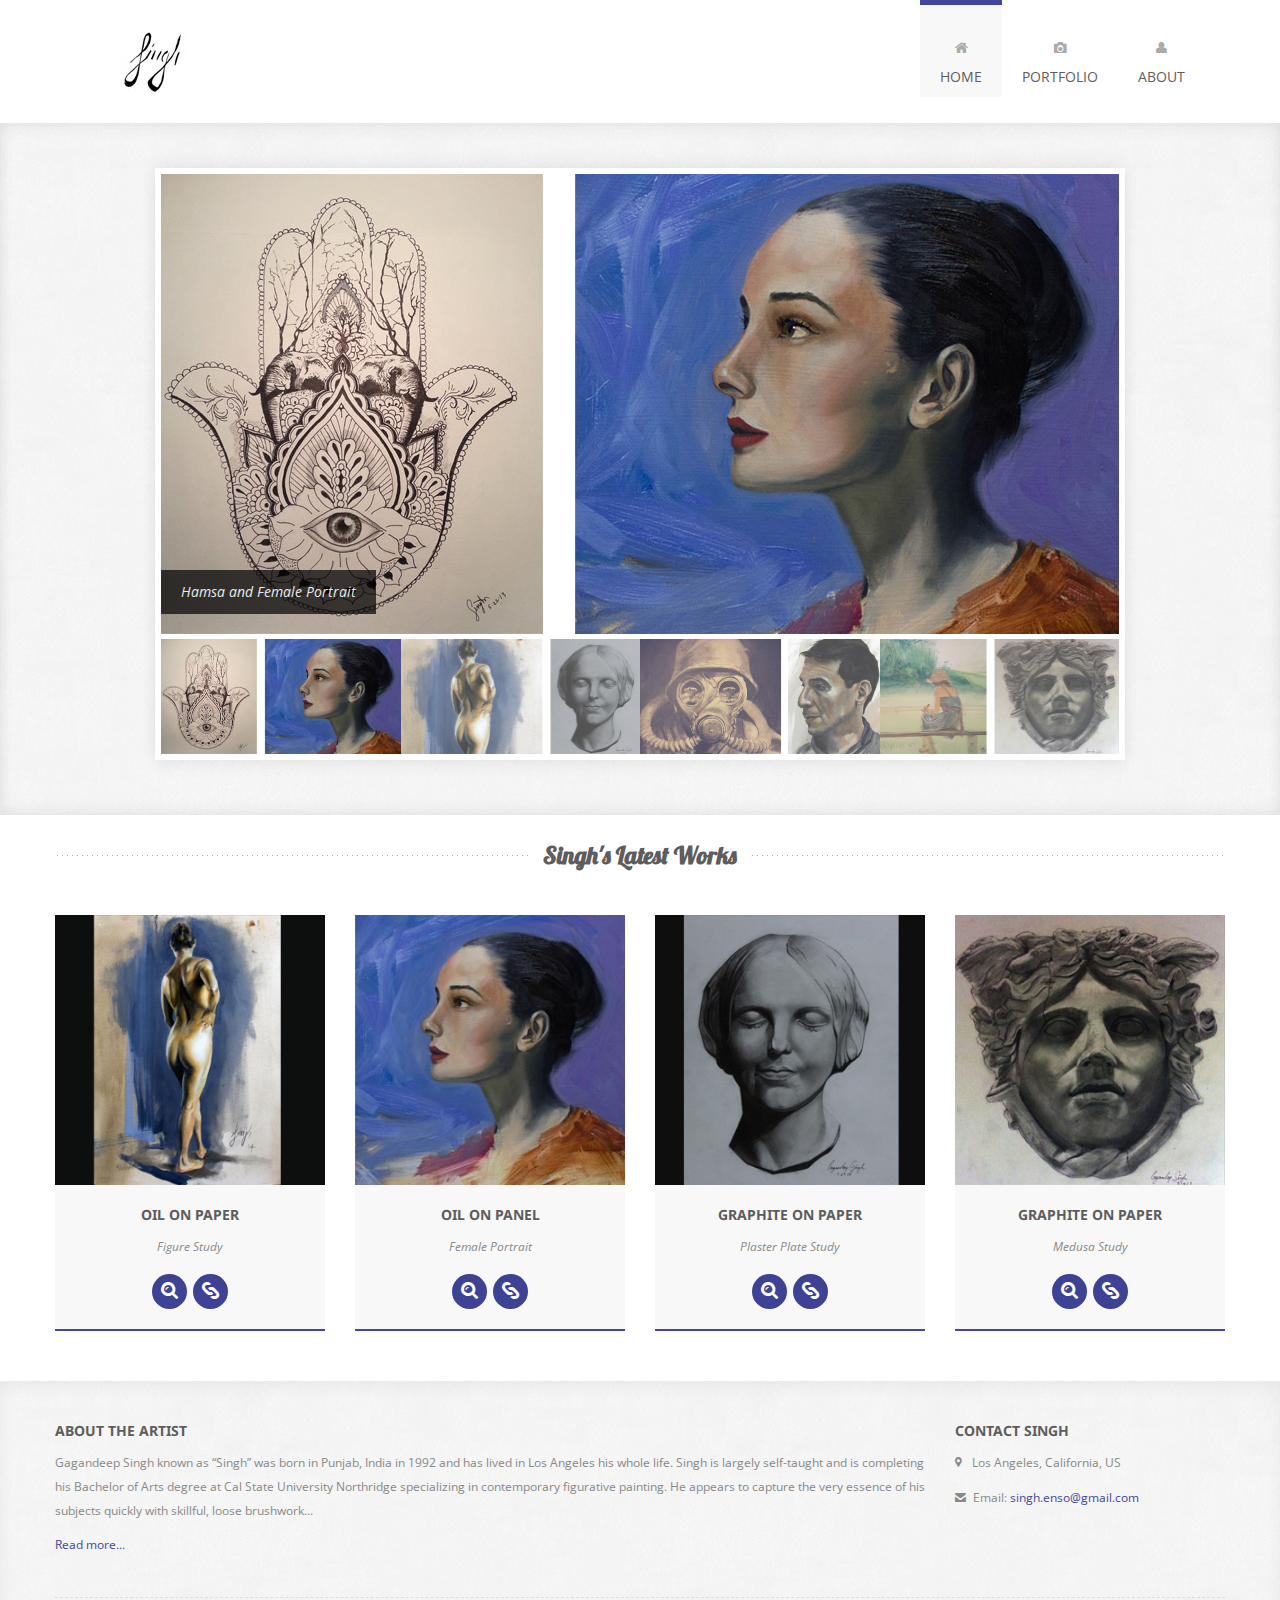
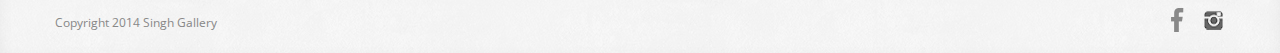
<file: index.html>
<!DOCTYPE html>
<html lang="en">

    <head>

        <meta charset="utf-8">
        <title>Singh Gallery - Gagandeep Singh</title>
        <meta name="viewport" content="width=device-width, initial-scale=1.0">
        <meta name="description" content="">
        <meta name="author" content="">

        <!-- CSS -->
        <link rel="stylesheet" href="http://fonts.googleapis.com/css?family=Open+Sans:400italic,400">
        <link rel="stylesheet" href="http://fonts.googleapis.com/css?family=Droid+Sans">
        <link rel="stylesheet" href="http://fonts.googleapis.com/css?family=Lobster">
        <link rel="stylesheet" href="assets/bootstrap/css/bootstrap.min.css">
        <link rel="stylesheet" href="assets/prettyPhoto/css/prettyPhoto.css">
        <link rel="stylesheet" href="assets/css/flexslider.css">
        <link rel="stylesheet" href="assets/css/font-awesome.css">
        <link rel="stylesheet" href="assets/css/style.css">

        <!-- HTML5 shim, for IE6-8 support of HTML5 elements -->
        <!--[if lt IE 9]>
            <script src="http://html5shim.googlecode.com/svn/trunk/html5.js"></script>
        <![endif]-->

        <!-- Favicon and touch icons -->
        <link rel="shortcut icon" href="assets/ico/favicon.ico">
        <link rel="apple-touch-icon-precomposed" sizes="144x144" href="assets/ico/apple-touch-icon-144-precomposed.png">
        <link rel="apple-touch-icon-precomposed" sizes="114x114" href="assets/ico/apple-touch-icon-114-precomposed.png">
        <link rel="apple-touch-icon-precomposed" sizes="72x72" href="assets/ico/apple-touch-icon-72-precomposed.png">
        <link rel="apple-touch-icon-precomposed" href="assets/ico/apple-touch-icon-57-precomposed.png">

    </head>

    <body>

        <!-- Header -->
        <div class="container">
            <div class="header row">
                <div class="span12">
                    <div class="navbar">
                        <div class="navbar-inner">
                            <a class="btn btn-navbar" data-toggle="collapse" data-target=".nav-collapse">
                                <span class="icon-bar"></span>
                                <span class="icon-bar"></span>
                                <span class="icon-bar"></span>
                            </a>
                            <h1>
                                <a class="brand" href="/">Singh Gallery - Gagandeep Singh</a>
                            </h1>
                            <div class="nav-collapse collapse">
                                <ul class="nav pull-right">
                                    <li class="current-page">
                                        <a href="/"><i class="icon-home"></i><br />Home</a>
                                    </li>
                                    <li>
                                        <a href="portfolio.html"><i class="icon-camera"></i><br />Portfolio</a>
                                    </li>
                                    <li>
									<a href="about.html"><i class="icon-user"></i><br />About</a>
									</li>
                                </ul>
                            </div>
                        </div>
                    </div>
                </div>
            </div>
        </div>

        <!-- Slider -->
        <div class="slider">
            <div class="container">
                <div class="row">
                    <div class="span10 offset1">
                        <div class="flexslider">
                            <ul class="slides">
                                <li data-thumb="assets/img/slider/hamsa_and_female_portrait.jpg">
                                    <img src="assets/img/slider/hamsa_and_female_portrait.jpg">
                                    <p class="flex-caption">Hamsa and Female Portrait</p>
                                </li>
                                <li data-thumb="assets/img/slider/figure_study_and_plaster_study_female_head.jpg">
                                    <img src="assets/img/slider/figure_study_and_plaster_study_female_head.jpg">
                                    <p class="flex-caption">Figure Study and Plaster Study Female Head</p>
                                </li>
                                <li data-thumb="assets/img/slider/with_a_wimper_and_clasmate_study.jpg">
                                    <img src="assets/img/slider/with_a_wimper_and_clasmate_study.jpg">
                                    <p class="flex-caption">With a Wimper and Classmate Study</p>
                                </li>
                                <li data-thumb="assets/img/slider/impressionist_women_and_medusa_study.jpg">
                                    <img src="assets/img/slider/impressionist_women_and_medusa_study.jpg">
                                    <p class="flex-caption">Impressionist Women and Medusa Study</p>
                                </li>
                            </ul>
                        </div>
                    </div>
                </div>
            </div>
        </div>

        <!-- Site Description -->
<!--         <div class="presentation container">
            <h2>Below are some of Gagan's latest works</h2>
            <p>Some of gagan's artwork</p>
        </div> -->

        <!-- Latest Work -->
        <div class="portfolio portfolio-page container">
            <div class="portfolio-title">
                <h3>Singh's Latest Works</h3>
            </div>
            <div class="row">
                <div class="work span3">
                    <img src="assets/img/portfolio/thumbs/nude_figure_study_oil_on_paper300.png" alt="Figure Study">
                    <h4>Oil on Paper</h4>
                    <p>Figure Study</p>
                    <div class="icon-awesome">
                        <a href="assets/img/portfolio/full_size/nude_figure_study_oil_on_paper.jpg" rel="prettyPhoto"><i class="icon-search"></i></a>
                        <a href="portfolio.html"><i class="icon-link"></i></a>
                    </div>
                </div>
                <div class="work span3">
                    <img src="assets/img/portfolio/thumbs/dark-hair-300.jpg" alt="Female Portrait">
                    <h4>Oil on Panel</h4>
                    <p>Female Portrait</p>
                    <div class="icon-awesome">
                        <a href="assets/img/portfolio/full_size/dark-hair-555.jpg" rel="prettyPhoto"><i class="icon-search"></i></a>
                        <a href="portfolio.html"><i class="icon-link"></i></a>
                    </div>
                </div>
                <div class="work span3">
                    <img src="assets/img/portfolio/thumbs/female_head300.jpg" alt="Plaster Plate Study">
                    <h4>Graphite on Paper</h4>
                    <p>Plaster Plate Study</p>
                    <div class="icon-awesome">
                        <a href="assets/img/portfolio/full_size/female_head500.jpg" rel="prettyPhoto"><i class="icon-search"></i></a>
                        <a href="portfolio.html"><i class="icon-link"></i></a>
                    </div>
                </div>
                <div class="work span3">
                    <img src="assets/img/portfolio/thumbs/medusa_study_300.jpg" alt="Medusa Study">
                    <h4>Graphite on Paper</h4>
                    <p>Medusa Study</p>
                    <div class="icon-awesome">
                        <a href="assets/img/portfolio/full_size/medusa_study_500.jpg" rel="prettyPhoto"><i class="icon-search"></i></a>
                        <a href="portfolio.html"><i class="icon-link"></i></a>
                    </div>
                </div>
            </div>
        </div>

        <!-- Footer -->
        <footer>
            <div class="container">
                <div class="row">
                    <div class="widget span9">
                        <h4>About the artist</h4>
                        <p>Gagandeep Singh known as “Singh” was born in Punjab, India in 1992 and has lived in Los Angeles his whole life. Singh is largely self-taught and is completing his Bachelor of Arts degree at Cal State University Northridge specializing in contemporary figurative painting. He appears to capture the very essence of his subjects quickly with skillful, loose brushwork...   </p>
                        <p><a href="/about.html">Read more...</a></p>
                    </div>
                    <div class="widget span3">
                        <h4>Contact Singh</h4>
                        <p><i class="icon-map-marker"></i> Los Angeles, California, US</p>
                        <p><i class="icon-envelope-alt"></i>Email: <a href="mailto:singh.enso@gmail.com">singh.enso@gmail.com</a></p>
                    </div>
                </div>
                <div class="footer-border"></div>
                <div class="row">
                    <div class="copyright span4">
                        <p>Copyright 2014 Singh Gallery</p>
                    </div>
                    <div class="social span8">
                        <a class="facebook" href="https://www.facebook.com/singh.enso"></a>
                        <a class="instagram" href="http://instagram.com/singh_gallery"></a>
                    </div>
                </div>
            </div>
        </footer>

        <!-- Javascript -->
        <script src="assets/js/jquery-1.8.2.min.js"></script>
        <script src="assets/bootstrap/js/bootstrap.min.js"></script>
        <script src="assets/js/jquery.flexslider.js"></script>
        <script src="assets/js/jquery.tweet.js"></script>
        <script src="assets/js/jflickrfeed.js"></script>
        <script src="http://maps.google.com/maps/api/js?sensor=true"></script>
        <script src="assets/js/jquery.ui.map.min.js"></script>
        <script src="assets/js/jquery.quicksand.js"></script>
        <script src="assets/prettyPhoto/js/jquery.prettyPhoto.js"></script>
        <script src="assets/js/scripts.js"></script>
        <script>
          (function(i,s,o,g,r,a,m){i['GoogleAnalyticsObject']=r;i[r]=i[r]||function(){
          (i[r].q=i[r].q||[]).push(arguments)},i[r].l=1*new Date();a=s.createElement(o),
          m=s.getElementsByTagName(o)[0];a.async=1;a.src=g;m.parentNode.insertBefore(a,m)
          })(window,document,'script','//www.google-analytics.com/analytics.js','ga');

          ga('create', 'UA-39750038-2', 'singhgallery.com');
          ga('send', 'pageview');

        </script>

    </body>

</html>
</file>
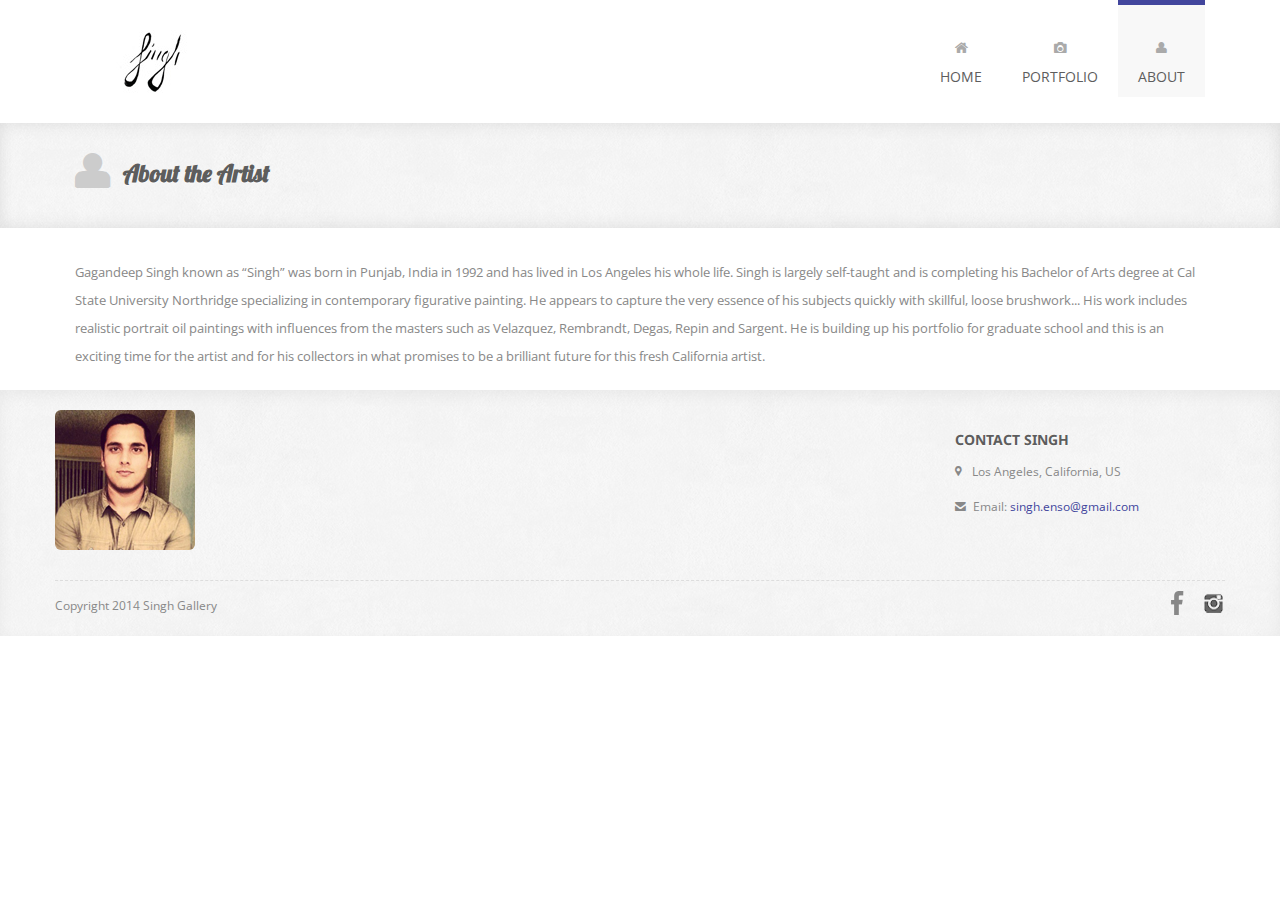
<file: about.html>
<!DOCTYPE html>
<html lang="en">

    <head>

        <meta charset="utf-8">
        <title>Singh Gallery - About</title>
        <meta name="viewport" content="width=device-width, initial-scale=1.0">
        <meta name="description" content="">
        <meta name="author" content="">

        <!-- CSS -->
        <link rel="stylesheet" href="http://fonts.googleapis.com/css?family=Open+Sans:400italic,400">
        <link rel="stylesheet" href="http://fonts.googleapis.com/css?family=Droid+Sans">
        <link rel="stylesheet" href="http://fonts.googleapis.com/css?family=Lobster">
        <link rel="stylesheet" href="assets/bootstrap/css/bootstrap.min.css">
        <link rel="stylesheet" href="assets/prettyPhoto/css/prettyPhoto.css">
        <link rel="stylesheet" href="assets/css/flexslider.css">
        <link rel="stylesheet" href="assets/css/font-awesome.css">
        <link rel="stylesheet" href="assets/css/style.css">

        <!-- HTML5 shim, for IE6-8 support of HTML5 elements -->
        <!--[if lt IE 9]>
            <script src="http://html5shim.googlecode.com/svn/trunk/html5.js"></script>
        <![endif]-->

        <!-- Favicon and touch icons -->
        <link rel="shortcut icon" href="assets/ico/favicon.ico">
        <link rel="apple-touch-icon-precomposed" sizes="144x144" href="assets/ico/apple-touch-icon-144-precomposed.png">
        <link rel="apple-touch-icon-precomposed" sizes="114x114" href="assets/ico/apple-touch-icon-114-precomposed.png">
        <link rel="apple-touch-icon-precomposed" sizes="72x72" href="assets/ico/apple-touch-icon-72-precomposed.png">
        <link rel="apple-touch-icon-precomposed" href="assets/ico/apple-touch-icon-57-precomposed.png">

    </head>

    <body>

        <!-- Header -->
        <!-- Header -->
        <div class="container">
            <div class="header row">
                <div class="span12">
                    <div class="navbar">
                        <div class="navbar-inner">
                            <a class="btn btn-navbar" data-toggle="collapse" data-target=".nav-collapse">
                                <span class="icon-bar"></span>
                                <span class="icon-bar"></span>
                                <span class="icon-bar"></span>
                            </a>
                            <h1>
                                <a class="brand" href="/">Singh Gallery - Gagandeep Singh</a>
                            </h1>
                            <div class="nav-collapse collapse">
                                <ul class="nav pull-right">
                                    <li>
                                        <a href="/"><i class="icon-home"></i><br />Home</a>
                                    </li>
                                    <li>
                                        <a href="portfolio.html"><i class="icon-camera"></i><br />Portfolio</a>
                                    </li>
                                    <li class="current-page">
                                    <a href="about.html"><i class="icon-user"></i><br />About</a>
                                    </li>
                                </ul>
                            </div>
                        </div>
                    </div>
                </div>
            </div>
        </div>

        <!-- Page Title -->
        <div class="page-title">
            <div class="container">
                <div class="row">
                    <div class="span12">
                        <i class="icon-user page-title-icon"></i>
                        <h2>About the Artist</h2>
                    </div>
                </div>
            </div>
        </div>

        <!-- About Us Text -->
        <div class="about-us container">
            <div class="row">
                <div class="about-us-text span12">
                    <p>Gagandeep Singh known as “Singh” was born in Punjab, India in 1992 and has lived in Los Angeles his whole life. Singh is largely self-taught and is completing his Bachelor of Arts degree at Cal State University Northridge specializing in contemporary figurative painting. He appears to capture the very essence of his subjects quickly with skillful, loose brushwork...  His work includes realistic portrait oil paintings with influences from the masters such as Velazquez, Rembrandt, Degas, Repin and Sargent. He is building up his portfolio for graduate school and this is an exciting time for the artist and for his collectors in what promises to be a brilliant future for this fresh California artist. </p>
                </div>
            </div>
        </div>

        <!-- Footer -->
        <footer>
            <div class="container">
                <div class="row">
                    <div class="widget span9">
                        <!-- <h4>About the artist</h4> -->
                        <img src="assets/img/singh.png" alt="singh" class="img-rounded">
                    </div>
                    <div class="widget span3">
                        <h4>Contact Singh</h4>
                        <p><i class="icon-map-marker"></i> Los Angeles, California, US</p>
                        <p><i class="icon-envelope-alt"></i>Email: <a href="mailto:singh.enso@gmail.com">singh.enso@gmail.com</a></p>
                    </div>
                </div>
                <div class="footer-border"></div>
                <div class="row">
                    <div class="copyright span4">
                        <p>Copyright 2014 Singh Gallery</p>
                    </div>
                    <div class="social span8">
                        <a class="facebook" href="https://www.facebook.com/singh.enso"></a>
                        <a class="instagram" href="http://instagram.com/singh_gallery"></a>
                    </div>
                </div>
            </div>
        </footer>

        <!-- Javascript -->
        <script src="assets/js/jquery-1.8.2.min.js"></script>
        <script src="assets/bootstrap/js/bootstrap.min.js"></script>
        <script src="assets/js/jquery.flexslider.js"></script>
        <script src="assets/js/jquery.ui.map.min.js"></script>
        <script src="assets/js/jquery.quicksand.js"></script>
        <script src="assets/prettyPhoto/js/jquery.prettyPhoto.js"></script>
        <script src="assets/js/scripts.js"></script>
        <script>
          (function(i,s,o,g,r,a,m){i['GoogleAnalyticsObject']=r;i[r]=i[r]||function(){
          (i[r].q=i[r].q||[]).push(arguments)},i[r].l=1*new Date();a=s.createElement(o),
          m=s.getElementsByTagName(o)[0];a.async=1;a.src=g;m.parentNode.insertBefore(a,m)
          })(window,document,'script','//www.google-analytics.com/analytics.js','ga');

          ga('create', 'UA-39750038-2', 'singhgallery.com');
          ga('send', 'pageview');

        </script>

    </body>

</html>
</file>
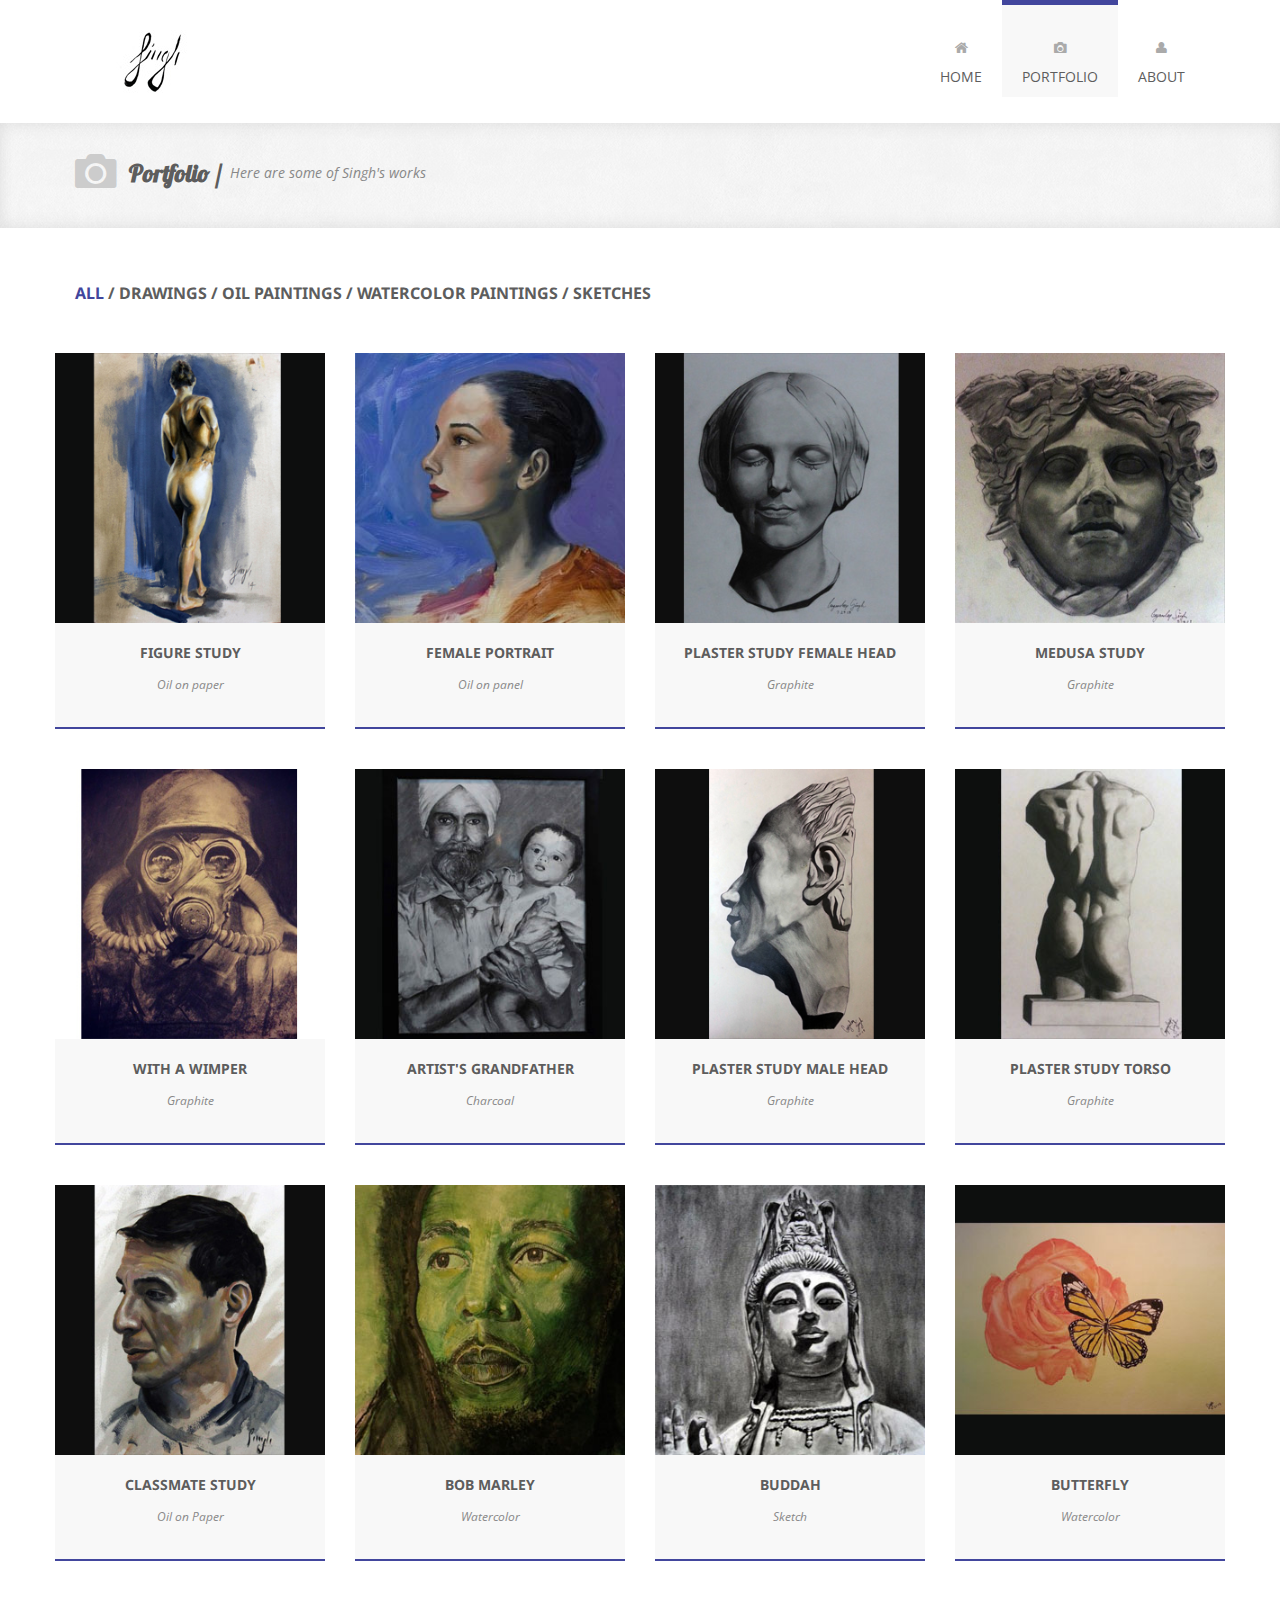
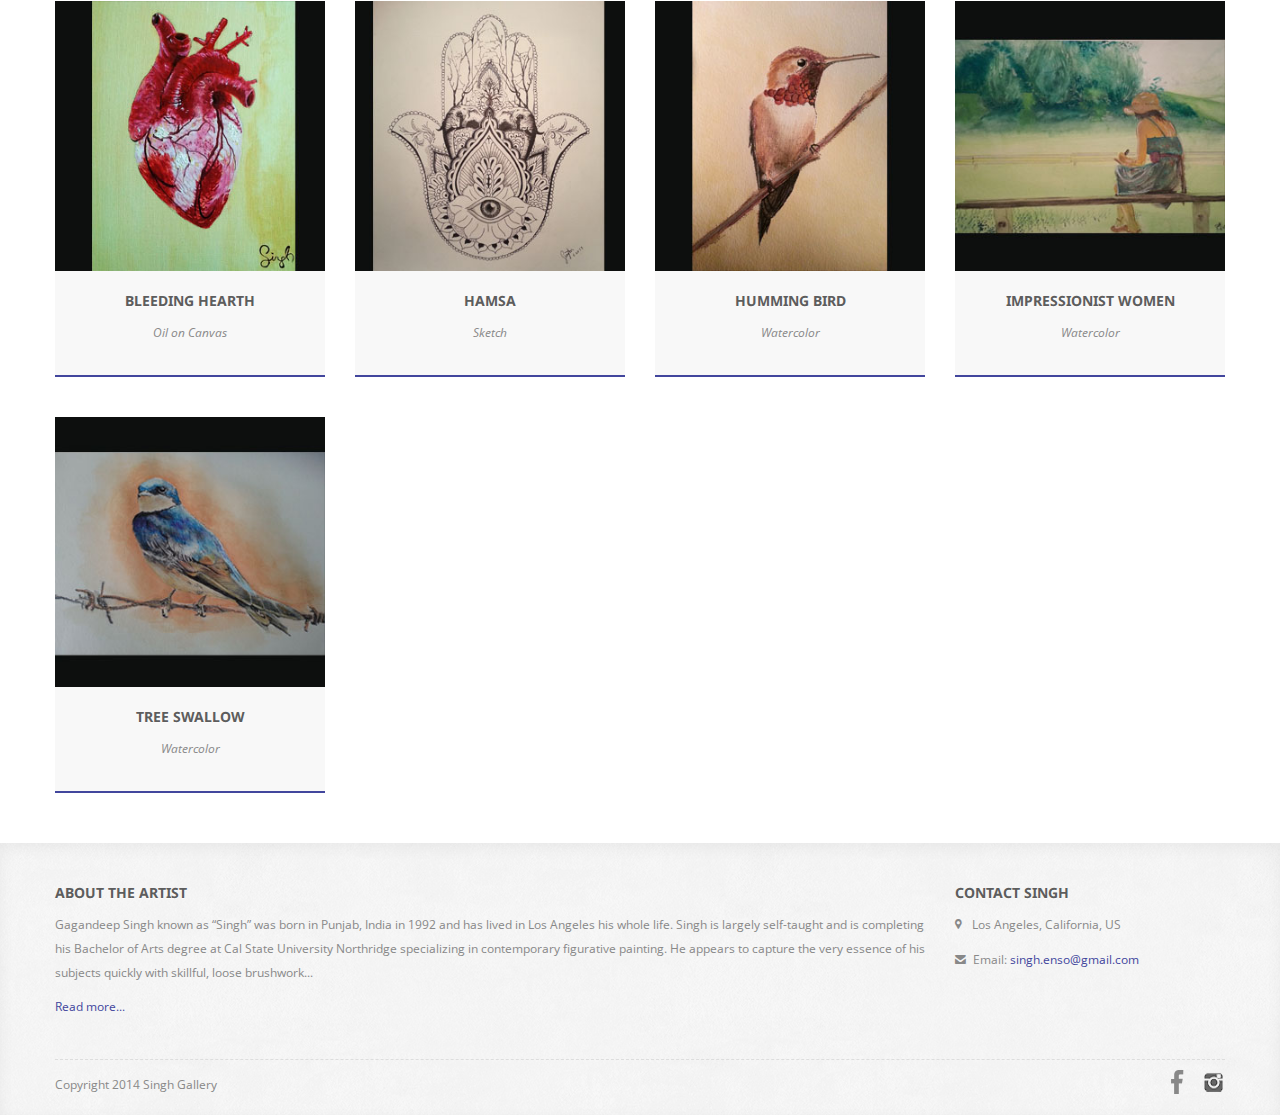
<file: portfolio.html>
<!DOCTYPE html>
<html lang="en">

    <head>

        <meta charset="utf-8">
        <title>Singh Gallery - Portfolio</title>
        <meta name="viewport" content="width=device-width, initial-scale=1.0">
        <meta name="description" content="">
        <meta name="author" content="">

        <!-- CSS -->
        <link rel="stylesheet" href="http://fonts.googleapis.com/css?family=Open+Sans:400italic,400">
        <link rel="stylesheet" href="http://fonts.googleapis.com/css?family=Droid+Sans">
        <link rel="stylesheet" href="http://fonts.googleapis.com/css?family=Lobster">
        <link rel="stylesheet" href="assets/bootstrap/css/bootstrap.min.css">
        <link rel="stylesheet" href="assets/prettyPhoto/css/prettyPhoto.css">
        <link rel="stylesheet" href="assets/css/flexslider.css">
        <link rel="stylesheet" href="assets/css/font-awesome.css">
        <link rel="stylesheet" href="assets/css/style.css">

        <!-- HTML5 shim, for IE6-8 support of HTML5 elements -->
        <!--[if lt IE 9]>
            <script src="http://html5shim.googlecode.com/svn/trunk/html5.js"></script>
        <![endif]-->

        <!-- Favicon and touch icons -->
        <link rel="shortcut icon" href="assets/ico/favicon.ico">
        <link rel="apple-touch-icon-precomposed" sizes="144x144" href="assets/ico/apple-touch-icon-144-precomposed.png">
        <link rel="apple-touch-icon-precomposed" sizes="114x114" href="assets/ico/apple-touch-icon-114-precomposed.png">
        <link rel="apple-touch-icon-precomposed" sizes="72x72" href="assets/ico/apple-touch-icon-72-precomposed.png">
        <link rel="apple-touch-icon-precomposed" href="assets/ico/apple-touch-icon-57-precomposed.png">

    </head>

    <body>

        <!-- Header -->
        <!-- Header -->
        <div class="container">
            <div class="header row">
                <div class="span12">
                    <div class="navbar">
                        <div class="navbar-inner">
                            <a class="btn btn-navbar" data-toggle="collapse" data-target=".nav-collapse">
                                <span class="icon-bar"></span>
                                <span class="icon-bar"></span>
                                <span class="icon-bar"></span>
                            </a>
                            <h1>
                                <a class="brand" href="/">Singh Gallery - Gagandeep Singh</a>
                            </h1>
                            <div class="nav-collapse collapse">
                                <ul class="nav pull-right">
                                    <li>
                                        <a href="/"><i class="icon-home"></i><br />Home</a>
                                    </li>
                                    <li class="current-page">
                                        <a href="portfolio.html"><i class="icon-camera"></i><br />Portfolio</a>
                                    </li>
                                    <li>
                                    <a href="about.html"><i class="icon-user"></i><br />About</a>
                                    </li>
                                </ul>
                            </div>
                        </div>
                    </div>
                </div>
            </div>
        </div>

        <!-- Page Title -->
        <div class="page-title">
            <div class="container">
                <div class="row">
                    <div class="span12">
                        <i class="icon-camera page-title-icon"></i>
                        <h2>Portfolio /</h2>
                        <p>Here are some of Singh's works</p>
                    </div>
                </div>
            </div>
        </div>

        <!-- Portfolio -->
        <div class="portfolio portfolio-page container">
            <div class="row">
                <div class="portfolio-navigator span12">
                    <h4 class="filter-portfolio">
                        <a class="all" id="active-imgs" href="#">All</a> /
                        <a class="drawing" id="" href="#">Drawings</a> /
                        <a class="oil" id="" href="#">Oil Paintings</a> /
                        <a class="watercolor" id="" href="#">Watercolor Paintings</a> /
                        <a class="sketches" id="" href="#">Sketches</a>
                    </h4>
                </div>
            </div>
            <div class="row">
                <ul class="portfolio-img">
                    <li data-id="p-1" data-type="oil" class="span3">
                        <div class="work">
                            <a href="assets/img/portfolio/full_size/nude_figure_study_oil_on_paper.jpg" rel="prettyPhoto">
                                <img src="assets/img/portfolio/thumbs/nude_figure_study_oil_on_paper300.png" alt="Figure Study">
                            </a>
                            <h4>Figure Study</h4>
                            <p>Oil on paper</p>
                        </div>
                    </li>
                    <li data-id="p-female-portrait" data-type="oil" class="span3">
                        <div class="work">
                            <a href="assets/img/portfolio/full_size/dark-hair-555.jpg" rel="prettyPhoto" rel="prettyPhoto">
                                <img src="assets/img/portfolio/thumbs/dark-hair-300.jpg" rel="prettyPhoto" alt="Female Portrait">
                            </a>
                            <h4>Female Portrait</h4>
                            <p>Oil on panel</p>
                        </div>
                    </li>
                    <li data-id="p-3" data-type="drawing" class="span3">
                        <div class="work">
                            <a href="assets/img/portfolio/full_size/female_head500.jpg" rel="prettyPhoto">
                                <img src="assets/img/portfolio/thumbs/female_head300.jpg" alt="Plaster Study Female Head">
                            </a>
                            <h4>Plaster Study Female Head</h4>
                            <p>Graphite</p>
                        </div>
                    </li>
                    <li data-id="p-4" data-type="drawing" class="span3">
                        <div class="work">
                            <a href="assets/img/portfolio/full_size/medusa_study_500.jpg" rel="prettyPhoto">
                                <img src="assets/img/portfolio/thumbs/medusa_study_300.jpg" alt="Medusa Study">
                            </a>
                            <h4>Medusa Study</h4>
                            <p>Graphite</p>
                        </div>
                    </li>
                    <li data-id="p-5" data-type="drawing" class="span3">
                        <div class="work">
                            <a href="assets/img/portfolio/full_size/with_a_wimper.jpg" rel="prettyPhoto">
                                <img src="assets/img/portfolio/thumbs/with_a_wimper_300.jpg" alt="With a Wimper">
                            </a>
                            <h4>With a Wimper</h4>
                            <p>Graphite</p>
                        </div>
                    </li>
                    <li data-id="p-6" data-type="drawing" class="span3">
                        <div class="work">
                            <a href="assets/img/portfolio/full_size/grandfather500.jpg" rel="prettyPhoto">
                                <img src="assets/img/portfolio/thumbs/grandfather.jpg" alt="Artist's GrandFather">
                            </a>
                            <h4>Artist's GrandFather</h4>
                            <p>Charcoal</p>
                        </div>
                    </li>
                    <li data-id="p-7" data-type="drawing" class="span3">
                        <div class="work">
                            <a href="assets/img/portfolio/full_size/male_head400.jpg" rel="prettyPhoto">
                                <img src="assets/img/portfolio/thumbs/male_head.jpg" alt="Plaster Study Male Head">
                            </a>
                            <h4>Plaster Study Male Head</h4>
                            <p>Graphite</p>
                        </div>
                    </li>
                    <li data-id="p-8" data-type="drawing" class="span3">
                        <div class="work">
                            <a href="assets/img/portfolio/full_size/torso450.jpg" rel="prettyPhoto">
                                <img src="assets/img/portfolio/thumbs/torso300.jpg" alt="Plaster Study Torso">
                            </a>
                            <h4>Plaster Study Torso</h4>
                            <p>Graphite</p>
                        </div>
                    </li>
                    <li data-id="p-9" data-type="oil" class="span3">
                        <div class="work">
                            <a href="assets/img/portfolio/full_size/classmate_study500.jpg" rel="prettyPhoto">
                                <img src="assets/img/portfolio/thumbs/classmate_study.jpg" alt="Classmate Study">
                            </a>
                            <h4>Classmate Study</h4>
                            <p>Oil on Paper</p>
                        </div>
                    </li>
                    <li data-id="p-10" data-type="watercolor" class="span3">
                        <div class="work">
                            <a href="assets/img/portfolio/full_size/bobmarley500.jpg" rel="prettyPhoto">
                                <img src="assets/img/portfolio/thumbs/bobmarley300.jpg" alt="Bob Marley">
                            </a>
                            <h4>Bob Marley</h4>
                            <p>Watercolor</p>
                        </div>
                    </li>
                    <li data-id="p-11" data-type="sketches" class="span3">
                        <div class="work">
                            <a href="assets/img/portfolio/full_size/budda550.jpg" rel="prettyPhoto">
                                <img src="assets/img/portfolio/thumbs/budda300.jpg" alt="Budda">
                            </a>
                            <h4>Buddah</h4>
                            <p>Sketch</p>
                        </div>
                    </li>
                    <li data-id="p-12" data-type="watercolor" class="span3">
                        <div class="work">
                            <a href="assets/img/portfolio/full_size/butterfly.jpg" rel="prettyPhoto">
                                <img src="assets/img/portfolio/thumbs/butterfly300.jpg" alt="Butterfly">
                            </a>
                            <h4>Butterfly</h4>
                            <p>Watercolor</p>
                        </div>
                    </li>
                    <li data-id="p-15" data-type="oil" class="span3">
                        <div class="work">
                            <a href="assets/img/portfolio/full_size/bleedingheart.jpg" rel="prettyPhoto">
                                <img src="assets/img/portfolio/thumbs/bleedingheart-300.jpg" alt="Bleeding Hearth">
                            </a>
                            <h4>Bleeding Hearth</h4>
                            <p>Oil on Canvas</p>
                        </div>
                    </li>
                    <li data-id="p-16" data-type="sketches" class="span3">
                        <div class="work">
                            <a href="assets/img/portfolio/full_size/hamsa500.jpg" rel="prettyPhoto">
                                <img src="assets/img/portfolio/thumbs/hamsa300.jpg" alt="Hamsa">
                            </a>
                            <h4>Hamsa</h4>
                            <p>Sketch</p>
                        </div>
                    </li>
                    <li data-id="p-17" data-type="watercolor" class="span3">
                        <div class="work">
                            <a href="assets/img/portfolio/full_size/hummingbird500.jpg" rel="prettyPhoto">
                                <img src="assets/img/portfolio/thumbs/hummingbird300.jpg" alt="Humming Bird">
                            </a>
                            <h4>Humming Bird</h4>
                            <p>Watercolor</p>
                        </div>
                    </li>
                    <li data-id="p-18" data-type="watercolor" class="span3">
                        <div class="work">
                            <a href="assets/img/portfolio/full_size/impressionistwomen800.jpg" rel="prettyPhoto">
                                <img src="assets/img/portfolio/thumbs/impressionistwomen300.jpg" alt="Impressionist Women">
                            </a>
                            <h4>Impressionist Women</h4>
                            <p>Watercolor</p>
                        </div>
                    </li>
                    <li data-id="p-19" data-type="watercolor" class="span3">
                        <div class="work">
                            <a href="assets/img/portfolio/full_size/tree_swallow500.jpg" rel="prettyPhoto">
                                <img src="assets/img/portfolio/thumbs/tree_swallow.jpg" alt="Tree Swallow">
                            </a>
                            <h4>Tree Swallow</h4>
                            <p>Watercolor</p>
                        </div>
                    </li>
                </ul>
            </div>
        </div>

        <!-- Footer -->
        <footer>
            <div class="container">
                <div class="row">
                    <div class="widget span9">
                        <h4>About the artist</h4>
                        <p>Gagandeep Singh known as “Singh” was born in Punjab, India in 1992 and has lived in Los Angeles his whole life. Singh is largely self-taught and is completing his Bachelor of Arts degree at Cal State University Northridge specializing in contemporary figurative painting. He appears to capture the very essence of his subjects quickly with skillful, loose brushwork...   </p>
                        <p><a href="/about.html">Read more...</a></p>
                    </div>
                    <div class="widget span3">
                        <h4>Contact Singh</h4>
                        <p><i class="icon-map-marker"></i> Los Angeles, California, US</p>
                        <p><i class="icon-envelope-alt"></i>Email: <a href="mailto:singh.enso@gmail.com">singh.enso@gmail.com</a></p>
                    </div>
                </div>
                <div class="footer-border"></div>
                <div class="row">
                    <div class="copyright span4">
                        <p>Copyright 2014 Singh Gallery</p>
                    </div>
                    <div class="social span8">
                        <a class="facebook" href="https://www.facebook.com/singh.enso"></a>
                        <a class="instagram" href="http://instagram.com/singh_gallery"></a>
                    </div>
                </div>
            </div>
        </footer>

        <!-- Javascript -->
        <script src="assets/js/jquery-1.8.2.min.js"></script>
        <script src="assets/bootstrap/js/bootstrap.min.js"></script>
        <script src="assets/js/jquery.flexslider.js"></script>
        <script src="assets/js/jquery.tweet.js"></script>
        <script src="assets/js/jflickrfeed.js"></script>
        <script src="http://maps.google.com/maps/api/js?sensor=true"></script>
        <script src="assets/js/jquery.ui.map.min.js"></script>
        <script src="assets/js/jquery.quicksand.js"></script>
        <script src="assets/prettyPhoto/js/jquery.prettyPhoto.js"></script>
        <script src="assets/js/scripts.js"></script>
        <script>
          (function(i,s,o,g,r,a,m){i['GoogleAnalyticsObject']=r;i[r]=i[r]||function(){
          (i[r].q=i[r].q||[]).push(arguments)},i[r].l=1*new Date();a=s.createElement(o),
          m=s.getElementsByTagName(o)[0];a.async=1;a.src=g;m.parentNode.insertBefore(a,m)
          })(window,document,'script','//www.google-analytics.com/analytics.js','ga');

          ga('create', 'UA-39750038-2', 'singhgallery.com');
          ga('send', 'pageview');

        </script>

    </body>

</html>
</file>
<file: assets/prettyPhoto/css/prettyPhoto.css>
div.pp_default .pp_top,div.pp_default .pp_top .pp_middle,div.pp_default .pp_top .pp_left,div.pp_default .pp_top .pp_right,div.pp_default .pp_bottom,div.pp_default .pp_bottom .pp_left,div.pp_default .pp_bottom .pp_middle,div.pp_default .pp_bottom .pp_right{height:13px}
div.pp_default .pp_top .pp_left{background:url(../images/prettyPhoto/default/sprite.png) -78px -93px no-repeat}
div.pp_default .pp_top .pp_middle{background:url(../images/prettyPhoto/default/sprite_x.png) top left repeat-x}
div.pp_default .pp_top .pp_right{background:url(../images/prettyPhoto/default/sprite.png) -112px -93px no-repeat}
div.pp_default .pp_content .ppt{color:#f8f8f8}
div.pp_default .pp_content_container .pp_left{background:url(../images/prettyPhoto/default/sprite_y.png) -7px 0 repeat-y;padding-left:13px}
div.pp_default .pp_content_container .pp_right{background:url(../images/prettyPhoto/default/sprite_y.png) top right repeat-y;padding-right:13px}
div.pp_default .pp_next:hover{background:url(../images/prettyPhoto/default/sprite_next.png) center right no-repeat;cursor:pointer}
div.pp_default .pp_previous:hover{background:url(../images/prettyPhoto/default/sprite_prev.png) center left no-repeat;cursor:pointer}
div.pp_default .pp_expand{background:url(../images/prettyPhoto/default/sprite.png) 0 -29px no-repeat;cursor:pointer;width:28px;height:28px}
div.pp_default .pp_expand:hover{background:url(../images/prettyPhoto/default/sprite.png) 0 -56px no-repeat;cursor:pointer}
div.pp_default .pp_contract{background:url(../images/prettyPhoto/default/sprite.png) 0 -84px no-repeat;cursor:pointer;width:28px;height:28px}
div.pp_default .pp_contract:hover{background:url(../images/prettyPhoto/default/sprite.png) 0 -113px no-repeat;cursor:pointer}
div.pp_default .pp_close{width:30px;height:30px;background:url(../images/prettyPhoto/default/sprite.png) 2px 1px no-repeat;cursor:pointer}
div.pp_default .pp_gallery ul li a{background:url(../images/prettyPhoto/default/default_thumb.png) center center #f8f8f8;border:1px solid #aaa}
div.pp_default .pp_social{margin-top:7px}
div.pp_default .pp_gallery a.pp_arrow_previous,div.pp_default .pp_gallery a.pp_arrow_next{position:static;left:auto}
div.pp_default .pp_nav .pp_play,div.pp_default .pp_nav .pp_pause{background:url(../images/prettyPhoto/default/sprite.png) -51px 1px no-repeat;height:30px;width:30px}
div.pp_default .pp_nav .pp_pause{background-position:-51px -29px}
div.pp_default a.pp_arrow_previous,div.pp_default a.pp_arrow_next{background:url(../images/prettyPhoto/default/sprite.png) -31px -3px no-repeat;height:20px;width:20px;margin:4px 0 0}
div.pp_default a.pp_arrow_next{left:52px;background-position:-82px -3px}
div.pp_default .pp_content_container .pp_details{margin-top:5px}
div.pp_default .pp_nav{clear:none;height:30px;width:110px;position:relative}
div.pp_default .pp_nav .currentTextHolder{font-family:Georgia;font-style:italic;color:#999;font-size:11px;left:75px;line-height:25px;position:absolute;top:2px;margin:0;padding:0 0 0 10px}
div.pp_default .pp_close:hover,div.pp_default .pp_nav .pp_play:hover,div.pp_default .pp_nav .pp_pause:hover,div.pp_default .pp_arrow_next:hover,div.pp_default .pp_arrow_previous:hover{opacity:0.7}
div.pp_default .pp_description{font-size:11px;font-weight:700;line-height:14px;margin:5px 50px 5px 0}
div.pp_default .pp_bottom .pp_left{background:url(../images/prettyPhoto/default/sprite.png) -78px -127px no-repeat}
div.pp_default .pp_bottom .pp_middle{background:url(../images/prettyPhoto/default/sprite_x.png) bottom left repeat-x}
div.pp_default .pp_bottom .pp_right{background:url(../images/prettyPhoto/default/sprite.png) -112px -127px no-repeat}
div.pp_default .pp_loaderIcon{background:url(../images/prettyPhoto/default/loader.gif) center center no-repeat}
div.light_rounded .pp_top .pp_left{background:url(../images/prettyPhoto/light_rounded/sprite.png) -88px -53px no-repeat}
div.light_rounded .pp_top .pp_right{background:url(../images/prettyPhoto/light_rounded/sprite.png) -110px -53px no-repeat}
div.light_rounded .pp_next:hover{background:url(../images/prettyPhoto/light_rounded/btnNext.png) center right no-repeat;cursor:pointer}
div.light_rounded .pp_previous:hover{background:url(../images/prettyPhoto/light_rounded/btnPrevious.png) center left no-repeat;cursor:pointer}
div.light_rounded .pp_expand{background:url(../images/prettyPhoto/light_rounded/sprite.png) -31px -26px no-repeat;cursor:pointer}
div.light_rounded .pp_expand:hover{background:url(../images/prettyPhoto/light_rounded/sprite.png) -31px -47px no-repeat;cursor:pointer}
div.light_rounded .pp_contract{background:url(../images/prettyPhoto/light_rounded/sprite.png) 0 -26px no-repeat;cursor:pointer}
div.light_rounded .pp_contract:hover{background:url(../images/prettyPhoto/light_rounded/sprite.png) 0 -47px no-repeat;cursor:pointer}
div.light_rounded .pp_close{width:75px;height:22px;background:url(../images/prettyPhoto/light_rounded/sprite.png) -1px -1px no-repeat;cursor:pointer}
div.light_rounded .pp_nav .pp_play{background:url(../images/prettyPhoto/light_rounded/sprite.png) -1px -100px no-repeat;height:15px;width:14px}
div.light_rounded .pp_nav .pp_pause{background:url(../images/prettyPhoto/light_rounded/sprite.png) -24px -100px no-repeat;height:15px;width:14px}
div.light_rounded .pp_arrow_previous{background:url(../images/prettyPhoto/light_rounded/sprite.png) 0 -71px no-repeat}
div.light_rounded .pp_arrow_next{background:url(../images/prettyPhoto/light_rounded/sprite.png) -22px -71px no-repeat}
div.light_rounded .pp_bottom .pp_left{background:url(../images/prettyPhoto/light_rounded/sprite.png) -88px -80px no-repeat}
div.light_rounded .pp_bottom .pp_right{background:url(../images/prettyPhoto/light_rounded/sprite.png) -110px -80px no-repeat}
div.dark_rounded .pp_top .pp_left{background:url(../images/prettyPhoto/dark_rounded/sprite.png) -88px -53px no-repeat}
div.dark_rounded .pp_top .pp_right{background:url(../images/prettyPhoto/dark_rounded/sprite.png) -110px -53px no-repeat}
div.dark_rounded .pp_content_container .pp_left{background:url(../images/prettyPhoto/dark_rounded/contentPattern.png) top left repeat-y}
div.dark_rounded .pp_content_container .pp_right{background:url(../images/prettyPhoto/dark_rounded/contentPattern.png) top right repeat-y}
div.dark_rounded .pp_next:hover{background:url(../images/prettyPhoto/dark_rounded/btnNext.png) center right no-repeat;cursor:pointer}
div.dark_rounded .pp_previous:hover{background:url(../images/prettyPhoto/dark_rounded/btnPrevious.png) center left no-repeat;cursor:pointer}
div.dark_rounded .pp_expand{background:url(../images/prettyPhoto/dark_rounded/sprite.png) -31px -26px no-repeat;cursor:pointer}
div.dark_rounded .pp_expand:hover{background:url(../images/prettyPhoto/dark_rounded/sprite.png) -31px -47px no-repeat;cursor:pointer}
div.dark_rounded .pp_contract{background:url(../images/prettyPhoto/dark_rounded/sprite.png) 0 -26px no-repeat;cursor:pointer}
div.dark_rounded .pp_contract:hover{background:url(../images/prettyPhoto/dark_rounded/sprite.png) 0 -47px no-repeat;cursor:pointer}
div.dark_rounded .pp_close{width:75px;height:22px;background:url(../images/prettyPhoto/dark_rounded/sprite.png) -1px -1px no-repeat;cursor:pointer}
div.dark_rounded .pp_description{margin-right:85px;color:#fff}
div.dark_rounded .pp_nav .pp_play{background:url(../images/prettyPhoto/dark_rounded/sprite.png) -1px -100px no-repeat;height:15px;width:14px}
div.dark_rounded .pp_nav .pp_pause{background:url(../images/prettyPhoto/dark_rounded/sprite.png) -24px -100px no-repeat;height:15px;width:14px}
div.dark_rounded .pp_arrow_previous{background:url(../images/prettyPhoto/dark_rounded/sprite.png) 0 -71px no-repeat}
div.dark_rounded .pp_arrow_next{background:url(../images/prettyPhoto/dark_rounded/sprite.png) -22px -71px no-repeat}
div.dark_rounded .pp_bottom .pp_left{background:url(../images/prettyPhoto/dark_rounded/sprite.png) -88px -80px no-repeat}
div.dark_rounded .pp_bottom .pp_right{background:url(../images/prettyPhoto/dark_rounded/sprite.png) -110px -80px no-repeat}
div.dark_rounded .pp_loaderIcon{background:url(../images/prettyPhoto/dark_rounded/loader.gif) center center no-repeat}
div.dark_square .pp_left,div.dark_square .pp_middle,div.dark_square .pp_right,div.dark_square .pp_content{background:#000}
div.dark_square .pp_description{color:#fff;margin:0 85px 0 0}
div.dark_square .pp_loaderIcon{background:url(../images/prettyPhoto/dark_square/loader.gif) center center no-repeat}
div.dark_square .pp_expand{background:url(../images/prettyPhoto/dark_square/sprite.png) -31px -26px no-repeat;cursor:pointer}
div.dark_square .pp_expand:hover{background:url(../images/prettyPhoto/dark_square/sprite.png) -31px -47px no-repeat;cursor:pointer}
div.dark_square .pp_contract{background:url(../images/prettyPhoto/dark_square/sprite.png) 0 -26px no-repeat;cursor:pointer}
div.dark_square .pp_contract:hover{background:url(../images/prettyPhoto/dark_square/sprite.png) 0 -47px no-repeat;cursor:pointer}
div.dark_square .pp_close{width:75px;height:22px;background:url(../images/prettyPhoto/dark_square/sprite.png) -1px -1px no-repeat;cursor:pointer}
div.dark_square .pp_nav{clear:none}
div.dark_square .pp_nav .pp_play{background:url(../images/prettyPhoto/dark_square/sprite.png) -1px -100px no-repeat;height:15px;width:14px}
div.dark_square .pp_nav .pp_pause{background:url(../images/prettyPhoto/dark_square/sprite.png) -24px -100px no-repeat;height:15px;width:14px}
div.dark_square .pp_arrow_previous{background:url(../images/prettyPhoto/dark_square/sprite.png) 0 -71px no-repeat}
div.dark_square .pp_arrow_next{background:url(../images/prettyPhoto/dark_square/sprite.png) -22px -71px no-repeat}
div.dark_square .pp_next:hover{background:url(../images/prettyPhoto/dark_square/btnNext.png) center right no-repeat;cursor:pointer}
div.dark_square .pp_previous:hover{background:url(../images/prettyPhoto/dark_square/btnPrevious.png) center left no-repeat;cursor:pointer}
div.light_square .pp_expand{background:url(../images/prettyPhoto/light_square/sprite.png) -31px -26px no-repeat;cursor:pointer}
div.light_square .pp_expand:hover{background:url(../images/prettyPhoto/light_square/sprite.png) -31px -47px no-repeat;cursor:pointer}
div.light_square .pp_contract{background:url(../images/prettyPhoto/light_square/sprite.png) 0 -26px no-repeat;cursor:pointer}
div.light_square .pp_contract:hover{background:url(../images/prettyPhoto/light_square/sprite.png) 0 -47px no-repeat;cursor:pointer}
div.light_square .pp_close{width:75px;height:22px;background:url(../images/prettyPhoto/light_square/sprite.png) -1px -1px no-repeat;cursor:pointer}
div.light_square .pp_nav .pp_play{background:url(../images/prettyPhoto/light_square/sprite.png) -1px -100px no-repeat;height:15px;width:14px}
div.light_square .pp_nav .pp_pause{background:url(../images/prettyPhoto/light_square/sprite.png) -24px -100px no-repeat;height:15px;width:14px}
div.light_square .pp_arrow_previous{background:url(../images/prettyPhoto/light_square/sprite.png) 0 -71px no-repeat}
div.light_square .pp_arrow_next{background:url(../images/prettyPhoto/light_square/sprite.png) -22px -71px no-repeat}
div.light_square .pp_next:hover{background:url(../images/prettyPhoto/light_square/btnNext.png) center right no-repeat;cursor:pointer}
div.light_square .pp_previous:hover{background:url(../images/prettyPhoto/light_square/btnPrevious.png) center left no-repeat;cursor:pointer}
div.facebook .pp_top .pp_left{background:url(../images/prettyPhoto/facebook/sprite.png) -88px -53px no-repeat}
div.facebook .pp_top .pp_middle{background:url(../images/prettyPhoto/facebook/contentPatternTop.png) top left repeat-x}
div.facebook .pp_top .pp_right{background:url(../images/prettyPhoto/facebook/sprite.png) -110px -53px no-repeat}
div.facebook .pp_content_container .pp_left{background:url(../images/prettyPhoto/facebook/contentPatternLeft.png) top left repeat-y}
div.facebook .pp_content_container .pp_right{background:url(../images/prettyPhoto/facebook/contentPatternRight.png) top right repeat-y}
div.facebook .pp_expand{background:url(../images/prettyPhoto/facebook/sprite.png) -31px -26px no-repeat;cursor:pointer}
div.facebook .pp_expand:hover{background:url(../images/prettyPhoto/facebook/sprite.png) -31px -47px no-repeat;cursor:pointer}
div.facebook .pp_contract{background:url(../images/prettyPhoto/facebook/sprite.png) 0 -26px no-repeat;cursor:pointer}
div.facebook .pp_contract:hover{background:url(../images/prettyPhoto/facebook/sprite.png) 0 -47px no-repeat;cursor:pointer}
div.facebook .pp_close{width:22px;height:22px;background:url(../images/prettyPhoto/facebook/sprite.png) -1px -1px no-repeat;cursor:pointer}
div.facebook .pp_description{margin:0 37px 0 0}
div.facebook .pp_loaderIcon{background:url(../images/prettyPhoto/facebook/loader.gif) center center no-repeat}
div.facebook .pp_arrow_previous{background:url(../images/prettyPhoto/facebook/sprite.png) 0 -71px no-repeat;height:22px;margin-top:0;width:22px}
div.facebook .pp_arrow_previous.disabled{background-position:0 -96px;cursor:default}
div.facebook .pp_arrow_next{background:url(../images/prettyPhoto/facebook/sprite.png) -32px -71px no-repeat;height:22px;margin-top:0;width:22px}
div.facebook .pp_arrow_next.disabled{background-position:-32px -96px;cursor:default}
div.facebook .pp_nav{margin-top:0}
div.facebook .pp_nav p{font-size:15px;padding:0 3px 0 4px}
div.facebook .pp_nav .pp_play{background:url(../images/prettyPhoto/facebook/sprite.png) -1px -123px no-repeat;height:22px;width:22px}
div.facebook .pp_nav .pp_pause{background:url(../images/prettyPhoto/facebook/sprite.png) -32px -123px no-repeat;height:22px;width:22px}
div.facebook .pp_next:hover{background:url(../images/prettyPhoto/facebook/btnNext.png) center right no-repeat;cursor:pointer}
div.facebook .pp_previous:hover{background:url(../images/prettyPhoto/facebook/btnPrevious.png) center left no-repeat;cursor:pointer}
div.facebook .pp_bottom .pp_left{background:url(../images/prettyPhoto/facebook/sprite.png) -88px -80px no-repeat}
div.facebook .pp_bottom .pp_middle{background:url(../images/prettyPhoto/facebook/contentPatternBottom.png) top left repeat-x}
div.facebook .pp_bottom .pp_right{background:url(../images/prettyPhoto/facebook/sprite.png) -110px -80px no-repeat}
div.pp_pic_holder a:focus{outline:none}
div.pp_overlay{background:#000;display:none;left:0;position:absolute;top:0;width:100%;z-index:9500}
div.pp_pic_holder{display:none;position:absolute;width:100px;z-index:10000}
.pp_content{height:40px;min-width:40px}
* html .pp_content{width:40px}
.pp_content_container{position:relative;text-align:left;width:100%}
.pp_content_container .pp_left{padding-left:20px}
.pp_content_container .pp_right{padding-right:20px}
.pp_content_container .pp_details{float:left;margin:10px 0 2px}
.pp_description{display:none;margin:0}
.pp_social{float:left;margin:0}
.pp_social .facebook{float:left;margin-left:5px;width:55px;overflow:hidden}
.pp_social .twitter{float:left}
.pp_nav{clear:right;float:left;margin:3px 10px 0 0}
.pp_nav p{float:left;white-space:nowrap;margin:2px 4px}
.pp_nav .pp_play,.pp_nav .pp_pause{float:left;margin-right:4px;text-indent:-10000px}
a.pp_arrow_previous,a.pp_arrow_next{display:block;float:left;height:15px;margin-top:3px;overflow:hidden;text-indent:-10000px;width:14px}
.pp_hoverContainer{position:absolute;top:0;width:100%;z-index:2000}
.pp_gallery{display:none;left:50%;margin-top:-50px;position:absolute;z-index:10000}
.pp_gallery div{float:left;overflow:hidden;position:relative}
.pp_gallery ul{float:left;height:35px;position:relative;white-space:nowrap;margin:0 0 0 5px;padding:0}
.pp_gallery ul a{border:1px rgba(0,0,0,0.5) solid;display:block;float:left;height:33px;overflow:hidden}
.pp_gallery ul a img{border:0}
.pp_gallery li{display:block;float:left;margin:0 5px 0 0;padding:0}
.pp_gallery li.default a{background:url(../images/prettyPhoto/facebook/default_thumbnail.gif) 0 0 no-repeat;display:block;height:33px;width:50px}
.pp_gallery .pp_arrow_previous,.pp_gallery .pp_arrow_next{margin-top:7px!important}
a.pp_next{background:url(../images/prettyPhoto/light_rounded/btnNext.png) 10000px 10000px no-repeat;display:block;float:right;height:100%;text-indent:-10000px;width:49%}
a.pp_previous{background:url(../images/prettyPhoto/light_rounded/btnNext.png) 10000px 10000px no-repeat;display:block;float:left;height:100%;text-indent:-10000px;width:49%}
a.pp_expand,a.pp_contract{cursor:pointer;display:none;height:20px;position:absolute;right:30px;text-indent:-10000px;top:10px;width:20px;z-index:20000}
a.pp_close{position:absolute;right:0;top:0;display:block;line-height:22px;text-indent:-10000px}
.pp_loaderIcon{display:block;height:24px;left:50%;position:absolute;top:50%;width:24px;margin:-12px 0 0 -12px}
#pp_full_res{line-height:1!important}
#pp_full_res .pp_inline{text-align:left}
#pp_full_res .pp_inline p{margin:0 0 15px}
div.ppt{color:#fff;display:none;font-size:17px;z-index:9999;margin:0 0 5px 15px}
div.pp_default .pp_content,div.light_rounded .pp_content{background-color:#fff}
div.pp_default #pp_full_res .pp_inline,div.light_rounded .pp_content .ppt,div.light_rounded #pp_full_res .pp_inline,div.light_square .pp_content .ppt,div.light_square #pp_full_res .pp_inline,div.facebook .pp_content .ppt,div.facebook #pp_full_res .pp_inline{color:#000}
div.pp_default .pp_gallery ul li a:hover,div.pp_default .pp_gallery ul li.selected a,.pp_gallery ul a:hover,.pp_gallery li.selected a{border-color:#fff}
div.pp_default .pp_details,div.light_rounded .pp_details,div.dark_rounded .pp_details,div.dark_square .pp_details,div.light_square .pp_details,div.facebook .pp_details{position:relative}
div.light_rounded .pp_top .pp_middle,div.light_rounded .pp_content_container .pp_left,div.light_rounded .pp_content_container .pp_right,div.light_rounded .pp_bottom .pp_middle,div.light_square .pp_left,div.light_square .pp_middle,div.light_square .pp_right,div.light_square .pp_content,div.facebook .pp_content{background:#fff}
div.light_rounded .pp_description,div.light_square .pp_description{margin-right:85px}
div.light_rounded .pp_gallery a.pp_arrow_previous,div.light_rounded .pp_gallery a.pp_arrow_next,div.dark_rounded .pp_gallery a.pp_arrow_previous,div.dark_rounded .pp_gallery a.pp_arrow_next,div.dark_square .pp_gallery a.pp_arrow_previous,div.dark_square .pp_gallery a.pp_arrow_next,div.light_square .pp_gallery a.pp_arrow_previous,div.light_square .pp_gallery a.pp_arrow_next{margin-top:12px!important}
div.light_rounded .pp_arrow_previous.disabled,div.dark_rounded .pp_arrow_previous.disabled,div.dark_square .pp_arrow_previous.disabled,div.light_square .pp_arrow_previous.disabled{background-position:0 -87px;cursor:default}
div.light_rounded .pp_arrow_next.disabled,div.dark_rounded .pp_arrow_next.disabled,div.dark_square .pp_arrow_next.disabled,div.light_square .pp_arrow_next.disabled{background-position:-22px -87px;cursor:default}
div.light_rounded .pp_loaderIcon,div.light_square .pp_loaderIcon{background:url(../images/prettyPhoto/light_rounded/loader.gif) center center no-repeat}
div.dark_rounded .pp_top .pp_middle,div.dark_rounded .pp_content,div.dark_rounded .pp_bottom .pp_middle{background:url(../images/prettyPhoto/dark_rounded/contentPattern.png) top left repeat}
div.dark_rounded .currentTextHolder,div.dark_square .currentTextHolder{color:#c4c4c4}
div.dark_rounded #pp_full_res .pp_inline,div.dark_square #pp_full_res .pp_inline{color:#fff}
.pp_top,.pp_bottom{height:20px;position:relative}
* html .pp_top,* html .pp_bottom{padding:0 20px}
.pp_top .pp_left,.pp_bottom .pp_left{height:20px;left:0;position:absolute;width:20px}
.pp_top .pp_middle,.pp_bottom .pp_middle{height:20px;left:20px;position:absolute;right:20px}
* html .pp_top .pp_middle,* html .pp_bottom .pp_middle{left:0;position:static}
.pp_top .pp_right,.pp_bottom .pp_right{height:20px;left:auto;position:absolute;right:0;top:0;width:20px}
.pp_fade,.pp_gallery li.default a img{display:none}
</file>
<file: assets/css/style.css>
/*
 *
 * Template Name: Andia
 * Template URI: http://azmind.com
 * Description: Andia - Responsive Agency Template
 * Author: Anli Zaimi
 * Author URI: http://azmind.com
 *
 */


body {
    background: #fff;
    text-align: center;
    font-family: 'Open Sans', Helvetica, Arial, sans-serif;
    color: #888;
    font-size: 12px;
}

.violet { color: #42469D; }

a {
    color: #42469D;
    text-decoration: none;
    -o-transition: all .3s;
    -moz-transition: all .3s;
    -webkit-transition: all .3s;
    -ms-transition: all .3s;
}

a:hover { color: #888; text-decoration: none; }

strong { font-weight: bold; }


/* ----- Header ----- */

.header .navbar {
    margin-bottom: 0;
}

.header .navbar-inner {
    background: #fff;
    border: 0;
    -moz-border-radius: 0;
    -webkit-border-radius: 0;
    border-radius: 0;
    -moz-box-shadow: none;
    -webkit-box-shadow: none;
    box-shadow: none;
}

.header h1 {
    float: left;
    margin: 0;
    text-align: left;
}

.header a.brand {
    display: inline-block;
    text-indent: -9999px;
    width: 280px;
    height: 63px;
    padding: 30px 0;
    background: url(../img/logo.png) 20px center no-repeat;
}

.header ul.nav {
    font-size: 14px;
    text-transform: uppercase;
}

.header ul.nav li a {
    padding: 30px 20px 10px 20px;
    color: #5d5d5d;
    text-shadow: none;
}

.header ul.nav li.current-page a {
    padding-top: 25px;
    border-top: 5px solid #42469D;
    background: #f8f8f8;
}

.header ul.nav li a:hover {
    background: #42469D;
    color: #fff;
}

.header ul.nav li a i {
    line-height: 35px;
    color: #aaa;
}

.header ul.nav li a:hover i { color: #fff; }


/* ----- Slider ----- */

.slider {
    margin: 0 auto;
    background: #f8f8f8 url(../img/pattern.jpg) left top repeat;
    -moz-box-shadow:
        0 5px 15px 0 rgba(0,0,0,.05) inset,
        0 -5px 15px 0 rgba(0,0,0,.05) inset;
    -webkit-box-shadow:
        0 5px 15px 0 rgba(0,0,0,.05) inset,
        0 -5px 15px 0 rgba(0,0,0,.05) inset;
    box-shadow:
        0 5px 15px 0 rgba(0,0,0,.05) inset,
        0 -5px 15px 0 rgba(0,0,0,.05) inset;
}

.flexslider {
    margin-top: 45px;
    margin-bottom: 55px;
    border: 6px solid #fff;
    -moz-border-radius: 0;
    -webkit-border-radius: 0;
    border-radius: 0;
    -moz-box-shadow:
        0 5px 15px 0 rgba(0,0,0,.05),
        0 -5px 15px 0 rgba(0,0,0,.05);
    -webkit-box-shadow:
        0 5px 15px 0 rgba(0,0,0,.05),
        0 -5px 15px 0 rgba(0,0,0,.05);
    box-shadow:
        0 5px 15px 0 rgba(0,0,0,.05),
        0 -5px 15px 0 rgba(0,0,0,.05);
}

.flex-caption {
    position: absolute;
    bottom: 20px;
    max-width: 920px;
    padding: 10px 20px;
    margin: 0;
    background: #1d1d1d; /* browsers that don't support rgba */
    background: rgba(0, 0, 0, .7);
    font-size: 14px;
    line-height: 24px;
    color: #eaeaea;
    text-align: left;
    font-style: italic;
}


/* ----- Presentation ----- */

.presentation {
    margin-top: 30px;
}

.presentation h2 {
    font-family: 'Lobster', cursive;
    font-size: 30px;
    color: #5d5d5d;
}

.presentation p {
    font-size: 18px;
    font-style: italic;
}


/* ----- What we do ----- */

.what-we-do {
    margin-top: 50px;
}

.what-we-do .service {
    padding-bottom: 23px;
    background: #f8f8f8;
    border-bottom: 2px solid #9d426b;
}

.what-we-do .service:hover {
    box-shadow:
        0 5px 15px 0 rgba(0,0,0,.05),
        0 1px 25px 0 rgba(0,0,0,.05) inset,
        0 -1px 25px 0 rgba(0,0,0,.05) inset;
    -o-transition: all .5s;
    -moz-transition: all .5s;
    -webkit-transition: all .5s;
    -ms-transition: all .5s;
}

.what-we-do .service .icon-awesome {
    margin-top: 15px;
    font-size: 50px;
    line-height: 50px;
    color: #5d5d5d;
}

.what-we-do .service h4 {
    margin-top: 5px;
    font-family: 'Droid Sans', Helvetica, Arial, sans-serif;
    font-size: 14px;
    color: #5d5d5d;
    text-transform: uppercase;
    text-shadow: 0 1px 0 rgba(255,255,255,.7);
}

.what-we-do .service p {
    padding-bottom: 10px;
    line-height: 24px;
}

.what-we-do .service a {
    padding: 5px 22px;
    background: #9d426b;
    color: #fff;
    font-style: italic;
    text-decoration: none;
    -moz-box-shadow:
        0 1px 25px 0 rgba(0,0,0,.05) inset,
        0 -1px 25px 0 rgba(0,0,0,.05) inset;
    -webkit-box-shadow:
        0 1px 25px 0 rgba(0,0,0,.05) inset,
        0 -1px 25px 0 rgba(0,0,0,.05) inset;
    box-shadow:
        0 1px 25px 0 rgba(0,0,0,.05) inset,
        0 -1px 25px 0 rgba(0,0,0,.05) inset;
}

.what-we-do .service a:hover {
    -moz-box-shadow: none;
    -webkit-box-shadow: none;
    box-shadow: none;
}

.what-we-do .service a:active {
    -moz-box-shadow:
        0 5px 10px 0 rgba(0,0,0,.15) inset,
        0 -1px 25px 0 rgba(0,0,0,.05) inset;
    -webkit-box-shadow:
        0 5px 10px 0 rgba(0,0,0,.15) inset,
        0 -1px 25px 0 rgba(0,0,0,.05) inset;
    box-shadow:
        0 5px 10px 0 rgba(0,0,0,.15) inset,
        0 -1px 25px 0 rgba(0,0,0,.05) inset;
}


/* ----- Portfolio ----- */

.portfolio {
    margin-top: 50px;
}

.portfolio-title {
    background: url(../img/line.png) left center repeat-x;
}

.portfolio-title h3 {
    width: 220px;
    margin: 0 auto;
    background: #fff;
    font-family: 'Lobster', cursive;
    font-size: 24px;
    color: #5d5d5d;
}

.portfolio .work {
    margin-top: 40px;
    padding-bottom: 20px;
    background: #f8f8f8;
    border-bottom: 2px solid #42469D;
}

.portfolio .work:hover img {
    opacity: 0.7;
    -o-transition: all .3s;
    -moz-transition: all .3s;
    -webkit-transition: all .3s;
    -ms-transition: all .3s;
}

.portfolio .work:hover {
    box-shadow:
        0 5px 15px 0 rgba(0,0,0,.05),
        0 1px 25px 0 rgba(0,0,0,.05) inset,
        0 -1px 25px 0 rgba(0,0,0,.05) inset;
    -o-transition: all .5s;
    -moz-transition: all .5s;
    -webkit-transition: all .5s;
    -ms-transition: all .5s;
}

.portfolio .work .icon-awesome {
    margin-top: 15px;
    font-size: 22px;
    line-height: 22px;
}

.portfolio .work .icon-awesome a {
    display: inline-block;
    padding: 5px 9px;
    background: #42469D; 
    color: #fff;
    -moz-border-radius: 19px;
    -webkit-border-radius: 19px;
    border-radius: 19px;
    -moz-box-shadow:
        0 1px 25px 0 rgba(0,0,0,.05) inset,
        0 -1px 25px 0 rgba(0,0,0,.05) inset;
    -webkit-box-shadow:
        0 1px 25px 0 rgba(0,0,0,.05) inset,
        0 -1px 25px 0 rgba(0,0,0,.05) inset;
    box-shadow:
        0 1px 25px 0 rgba(0,0,0,.05) inset,
        0 -1px 25px 0 rgba(0,0,0,.05) inset;
}

.portfolio .work .icon-awesome a:hover {
    background: #5d5d5d;
    -moz-box-shadow: none;
    -webkit-box-shadow: none;
    box-shadow: none;
}

.portfolio .work .icon-awesome a:active {
    -moz-box-shadow:
        0 5px 10px 0 rgba(0,0,0,.15) inset,
        0 -1px 25px 0 rgba(0,0,0,.05) inset;
    -webkit-box-shadow:
        0 5px 10px 0 rgba(0,0,0,.15) inset,
        0 -1px 25px 0 rgba(0,0,0,.05) inset;
    box-shadow:
        0 5px 10px 0 rgba(0,0,0,.15) inset,
        0 -1px 25px 0 rgba(0,0,0,.05) inset;
}

.portfolio .work h4 {
    margin-top: 20px;
    font-family: 'Droid Sans', Helvetica, Arial, sans-serif;
    font-size: 14px;
    color: #5d5d5d;
    text-transform: uppercase;
    text-shadow: 0 1px 0 rgba(255,255,255,.7);
}

.portfolio .work p {
    line-height: 24px;
    font-style: italic;
}


/* ----- Testimonials ----- */

.testimonials {
    margin-top: 50px;
    padding-bottom: 50px;
}

.testimonials-title {
    background: url(../img/line.png) left center repeat-x;
}

.testimonials-title h3 {
    width: 180px;
    margin: 0 auto;
    background: #fff;
    font-family: 'Lobster', cursive;
    font-size: 24px;
    color: #5d5d5d;
}

.testimonial-list {
    margin-top: 30px;
    text-align: left;
}

.testimonial-list img {
    float: left;
    margin: 10px 0 0 60px;
    border: 3px solid #eaeaea;
}

.testimonial-list p {
    padding: 0 60px 0 150px;
    font-size: 14px;
    line-height: 30px;
    font-style: italic;
}

.testimonial-list .nav-tabs {
    width: 200px;
    float: right;
    border: 0;
}

.testimonial-list .nav-tabs li {
    margin-right: 6px;
}

.testimonial-list .nav-tabs li a {
    width: 12px;
    height: 12px;
    padding: 0;
    background: #eaeaea;
    border: 0;
    -moz-border-radius: 0;
    -webkit-border-radius: 0;
    border-radius: 0;
}

.testimonial-list .nav-tabs li a:hover { border: 0; background: #ddd; }
.testimonial-list .nav-tabs li.active a { background: #9d426b; }


/* ----- Footer ----- */

footer {
    margin: 0 auto;
    padding-bottom: 10px;
    background: #f8f8f8 url(../img/pattern.jpg) left top repeat;
    -moz-box-shadow: 0 5px 15px 0 rgba(0,0,0,.05) inset;
    -webkit-box-shadow: 0 5px 15px 0 rgba(0,0,0,.05) inset;
    box-shadow: 0 5px 15px 0 rgba(0,0,0,.05) inset;
}

footer .widget {
    margin-top: 20px;
    text-align: left;
}

footer .widget h4 {
    margin-top: 20px;
    font-family: 'Droid Sans', Helvetica, Arial, sans-serif;
    font-size: 14px;
    color: #5d5d5d;
    text-transform: uppercase;
    text-shadow: 0 1px 0 rgba(255,255,255,.7);
}

footer .widget p {
    line-height: 24px;
}

footer .widget i {
    padding-right: 7px;
}

/* Twitter feed */
.show-tweets {
    margin: 0;
    overflow-y: hidden;
}

.tweet_list {
    height: 10em;
    margin: 0;
    padding: 0;
    overflow-y: hidden;
    list-style: none;
}
	
.tweet_list li {
    height: 100%;
    overflow-y: auto;
    overflow-x: hidden;
    list-style-type: none;
    line-height: 24px;
}
		
.tweet_list .tweet_avatar {
    float: left;
}
		
.tweet_list .tweet_avatar img {
    vertical-align: middle;
}

/* Flickr feed */
.flickr-feed {
    margin: 16px 0 0 0;
    overflow: hidden
}

.flickr-feed li {
    float: left;
    padding: 0 4px 4px 0;
    list-style: none;
}

.flickr-feed li img {
    width: 50px;
    border: 2px solid #eaeaea;
}

.flickr-feed a:hover {
    opacity: 0.7;
}


footer .footer-border {
    margin-top: 30px;
    border-top: 1px dashed #ddd;
}

footer .copyright {
    margin-top: 15px;
    text-align: left;
}

footer .social {
    margin-top: 10px;
    text-align: right;
}

footer .social a { display: inline-block; width: 24px; height: 24px; margin: 0 0 0 8px; vertical-align: middle; }

footer .social a.instagram { background: url(../img/social-icons/instagram.png) left bottom no-repeat; }
footer .social a.dribbble { background: url(../img/social-icons/dribbble.png) left bottom no-repeat; }
footer .social a.rss { background: url(../img/social-icons/rss.png) left bottom no-repeat; }
footer .social a.pinterest { background: url(../img/social-icons/pinterest.png) left bottom no-repeat; }
footer .social a.flickr { background: url(../img/social-icons/flickr.png) left bottom no-repeat; }
footer .social a.forrst { background: url(../img/social-icons/forrst.png) left bottom no-repeat; }
footer .social a.vimeo { background: url(../img/social-icons/vimeo.png) left bottom no-repeat; }
footer .social a.linkedin { background: url(../img/social-icons/linkedin.png) left bottom no-repeat; }
footer .social a.facebook { background: url(../img/social-icons/facebook.png) left bottom no-repeat; }
footer .social a.email { background: url(../img/social-icons/email.png) left bottom no-repeat; }
footer .social a.github { background: url(../img/social-icons/github.png) left bottom no-repeat; }
footer .social a.behance { background: url(../img/social-icons/behance.png) left bottom no-repeat; }
footer .social a.googleplus { background: url(../img/social-icons/googleplus.png) left bottom no-repeat; }
footer .social a.youtube { background: url(../img/social-icons/youtube.png) left bottom no-repeat; }
footer .social a.skype { background: url(../img/social-icons/skype.png) left bottom no-repeat; }
footer .social a.tumblr { background: url(../img/social-icons/tumblr.png) left bottom no-repeat; }

footer .social a:hover { background-position: left top; }


/* ----- Page title ----- */

.page-title {
    margin: 0 auto;
    padding: 30px 0 35px 0;
    background: #f8f8f8 url(../img/pattern.jpg) left top repeat;
    -moz-box-shadow:
        0 5px 15px 0 rgba(0,0,0,.05) inset,
        0 -5px 15px 0 rgba(0,0,0,.05) inset;
    -webkit-box-shadow:
        0 5px 15px 0 rgba(0,0,0,.05) inset,
        0 -5px 15px 0 rgba(0,0,0,.05) inset;
    box-shadow:
        0 5px 15px 0 rgba(0,0,0,.05) inset,
        0 -5px 15px 0 rgba(0,0,0,.05) inset;
    text-align: left;
}

.page-title h2 {
    display: inline;
    margin-left: 10px;
    font-family: 'Lobster', cursive;
    font-size: 24px;
    color: #5d5d5d;
    text-shadow: 0 1px 0 rgba(255, 255, 255, .7);
    vertical-align: middle;
}

.page-title p {
    display: inline;
    margin-left: 5px;
    font-size: 14px;
    font-style: italic;
    vertical-align: middle;
}

.page-title-icon {
    margin-left: 20px;
    font-size: 46px;
    color: #ccc;
    vertical-align: middle;
}


/********** ----- ABOUT PAGE ----- **********/

/* ----- About us text ----- */

.about-us {
    margin-top: 20px;
}

.about-us-text {
    padding: 10px 0;
    text-align: left;
}

.about-us-text h4 {
    margin-top: 25px;
    padding: 0 20px;
    font-family: 'Droid Sans', Helvetica, Arial, sans-serif;
    font-size: 16px;
    color: #5d5d5d;
    text-transform: uppercase;
    text-shadow: 0 1px 0 rgba(255,255,255,.7);
}

.about-us-text p {
    padding: 0 20px;
    line-height: 28px;
    font-size: 13px;
}

/* ----- Meet our team ----- */

.team {
    margin-top: 30px;
}

.team-title {
    background: url(../img/line.png) left center repeat-x;
}

.team-title h3 {
    width: 220px;
    margin: 0 auto;
    background: #fff;
    font-family: 'Lobster', cursive;
    font-size: 24px;
    color: #5d5d5d;
}

.team-text {
    margin-top: 40px;
    padding-bottom: 20px;
    background: #f8f8f8;
    border-bottom: 2px solid #9d426b;
}

.team-text:hover img {
    opacity: 0.7;
    -o-transition: all .3s;
    -moz-transition: all .3s;
    -webkit-transition: all .3s;
    -ms-transition: all .3s;
}

.team-text:hover {
    box-shadow:
        0 5px 15px 0 rgba(0,0,0,.05),
        0 1px 25px 0 rgba(0,0,0,.05) inset,
        0 -1px 25px 0 rgba(0,0,0,.05) inset;
    -o-transition: all .5s;
    -moz-transition: all .5s;
    -webkit-transition: all .5s;
    -ms-transition: all .5s;
}

.team-text .social-links {
    margin-top: 15px;
}

.team-text .social-links a { display: inline-block; width: 24px; height: 24px; margin: 0 4px; vertical-align: middle; }

.team-text .social-links a.twitter { background: url(../img/social-icons/twitter.png) left top no-repeat; }
.team-text .social-links a.dribbble { background: url(../img/social-icons/dribbble.png) left top no-repeat; }
.team-text .social-links a.pinterest { background: url(../img/social-icons/pinterest.png) left top no-repeat; }
.team-text .social-links a.flickr { background: url(../img/social-icons/flickr.png) left top no-repeat; }
.team-text .social-links a.forrst { background: url(../img/social-icons/forrst.png) left top no-repeat; }
.team-text .social-links a.vimeo { background: url(../img/social-icons/vimeo.png) left top no-repeat; }
.team-text .social-links a.linkedin { background: url(../img/social-icons/linkedin.png) left top no-repeat; }
.team-text .social-links a.facebook { background: url(../img/social-icons/facebook.png) left top no-repeat; }
.team-text .social-links a.email { background: url(../img/social-icons/email.png) left top no-repeat; }
.team-text .social-links a.behance { background: url(../img/social-icons/behance.png) left top no-repeat; }
.team-text .social-links a.googleplus { background: url(../img/social-icons/googleplus.png) left top no-repeat; }
.team-text .social-links a.youtube { background: url(../img/social-icons/youtube.png) left top no-repeat; }
.team-text .social-links a.skype { background: url(../img/social-icons/skype.png) left top no-repeat; }
.team-text .social-links a.tumblr { background: url(../img/social-icons/tumblr.png) left top no-repeat; }

.team-text .social-links a:hover { background-position: left bottom; }

.team-text h4 {
    margin-top: 20px;
    font-family: 'Droid Sans', Helvetica, Arial, sans-serif;
    font-size: 14px;
    color: #5d5d5d;
    text-transform: uppercase;
    text-shadow: 0 1px 0 rgba(255,255,255,.7);
}

.team-text p {
    line-height: 24px;
    font-style: italic;
}


/********** ----- CONTACT PAGE ----- **********/

/* ----- Form ----- */

.contact-us {
    margin-top: 20px;
    padding-bottom: 50px;
    text-align: left;
}

.contact-us h4 {
    margin-top: 25px;
    padding: 0 20px;
    font-family: 'Droid Sans', Helvetica, Arial, sans-serif;
    font-size: 16px;
    color: #5d5d5d;
    text-transform: uppercase;
    text-shadow: 0 1px 0 rgba(255,255,255,.7);
}

.contact-us p {
    padding: 0 20px;
    line-height: 28px;
    font-size: 13px;
}

.contact-form {
    padding: 10px 0;
}

.contact-form p {
    margin-top: 15px;
}

.contact-us form {
    margin-top: 25px;
    padding: 0 20px;
}

.contact-us form input, .contact-us form textarea {
    width: 90%;
    height: 24px;
    border: 1px solid #ddd;
    -moz-border-radius: 0;
    -webkit-border-radius: 0;
    border-radius: 0;
    -moz-box-shadow: none;
    -webkit-box-shadow: none;
    box-shadow: none;
    font-family: 'Open Sans', Helvetica, Arial, sans-serif;
    color: #888;
    font-size: 13px;
    font-style: italic;
}

.contact-us form input:focus, .contact-us form textarea:focus {
    border: 1px solid #bbb;
    -moz-box-shadow: none;
    -webkit-box-shadow: none;
    box-shadow: none;
}

.contact-us form textarea {
    height: 160px;
}

.contact-us form button {
    width: 120px;
    height: 30px;
    margin-top: 15px;
    background: #9d426b;
    border: 0;
    font-family: 'Open Sans', Helvetica, Arial, sans-serif;
    font-size: 13px;
    color: #fff;
    -moz-box-shadow:
        0 1px 25px 0 rgba(0,0,0,.05) inset,
        0 -1px 25px 0 rgba(0,0,0,.05) inset;
    -webkit-box-shadow:
        0 1px 25px 0 rgba(0,0,0,.05) inset,
        0 -1px 25px 0 rgba(0,0,0,.05) inset;
    box-shadow:
        0 1px 25px 0 rgba(0,0,0,.05) inset,
        0 -1px 25px 0 rgba(0,0,0,.05) inset;
    -o-transition: all .3s;
    -moz-transition: all .3s;
    -webkit-transition: all .3s;
    -ms-transition: all .3s;
}

.contact-us form button:hover {
    -moz-box-shadow: none;
    -webkit-box-shadow: none;
    box-shadow: none;
}

.contact-us form button:active {
    -moz-box-shadow:
        0 5px 10px 0 rgba(0,0,0,.15) inset,
        0 -1px 25px 0 rgba(0,0,0,.05) inset;
    -webkit-box-shadow:
        0 5px 10px 0 rgba(0,0,0,.15) inset,
        0 -1px 25px 0 rgba(0,0,0,.05) inset;
    box-shadow:
        0 5px 10px 0 rgba(0,0,0,.15) inset,
        0 -1px 25px 0 rgba(0,0,0,.05) inset;
}

.contact-us form label {
    margin-top: 10px;
    font-size: 13px;
}

.contact-us form input:-moz-placeholder, .contact-us form textarea:-moz-placeholder { color: #ccc; }
.contact-us form input:-ms-input-placeholder, .contact-us form textarea:-ms-input-placeholder { color: #ccc; }
.contact-us form input::-webkit-input-placeholder, .contact-us form textarea::-webkit-input-placeholder { color: #ccc; }

/* ----- Google maps ----- */

.map {
    margin: 20px 20px 40px 20px;
    height: 300px;
    border: 5px solid #f8f8f8;
}


/********** ----- SERVICES PAGE ----- **********/

/* ----- Services full width text ----- */

.services-full-width {
    margin-top: 20px;
}

.services-full-width-text {
    padding: 10px 0 0 0;
    text-align: left;
}

.services-full-width-text h4 {
    margin-top: 25px;
    padding: 0 20px;
    font-family: 'Droid Sans', Helvetica, Arial, sans-serif;
    font-size: 16px;
    color: #5d5d5d;
    text-transform: uppercase;
    text-shadow: 0 1px 0 rgba(255,255,255,.7);
}

.services-full-width-text p {
    padding: 0 20px;
    line-height: 28px;
    font-size: 13px;
}

/* ----- Services half width text ----- */

.services-half-width {
    margin-top: 20px;
}

.services-half-width-text {
    padding: 10px 0;
    text-align: left;
}

.services-half-width-text h4 {
    margin-top: 25px;
    padding: 0 20px;
    font-family: 'Droid Sans', Helvetica, Arial, sans-serif;
    font-size: 16px;
    color: #5d5d5d;
    text-transform: uppercase;
    text-shadow: 0 1px 0 rgba(255,255,255,.7);
}

.services-half-width-text p {
    padding: 0 20px;
    line-height: 28px;
    font-size: 13px;
}

/* ----- Call to action ----- */

.call-to-action {
    margin-top: 20px;
    padding-bottom: 50px;
}

.call-to-action-text {
    padding: 25px 0 20px 0;
    text-align: left;
    background: #f8f8f8;
    overflow: hidden;
}

.call-to-action-text:hover {
    box-shadow:
        0 3px 10px 0 rgba(0,0,0,.05),
        0 1px 25px 0 rgba(0,0,0,.05) inset,
        0 -1px 25px 0 rgba(0,0,0,.05) inset;
    -o-transition: all .5s;
    -moz-transition: all .5s;
    -webkit-transition: all .5s;
    -ms-transition: all .5s;
}

.call-to-action-text .ca-text, .call-to-action-text .ca-button {
    float: left;
    padding: 0 0 0 35px;
    line-height: 30px;
    font-size: 18px;
    font-style: italic;
}

.call-to-action-text .ca-button {
    float: right;
    padding: 0 35px 0 0;
}

.call-to-action-text .ca-button a {
    padding: 5px 22px;
    background: #9d426b;
    color: #fff;
    text-decoration: none;
    -moz-box-shadow:
        0 1px 25px 0 rgba(0,0,0,.05) inset,
        0 -1px 25px 0 rgba(0,0,0,.05) inset;
    -webkit-box-shadow:
        0 1px 25px 0 rgba(0,0,0,.05) inset,
        0 -1px 25px 0 rgba(0,0,0,.05) inset;
    box-shadow:
        0 1px 25px 0 rgba(0,0,0,.05) inset,
        0 -1px 25px 0 rgba(0,0,0,.05) inset;
}

.call-to-action-text .ca-button a:hover {
    -moz-box-shadow: none;
    -webkit-box-shadow: none;
    box-shadow: none;
}

.call-to-action-text .ca-button a:active {
    -moz-box-shadow:
        0 5px 10px 0 rgba(0,0,0,.15) inset,
        0 -1px 25px 0 rgba(0,0,0,.05) inset;
    -webkit-box-shadow:
        0 5px 10px 0 rgba(0,0,0,.15) inset,
        0 -1px 25px 0 rgba(0,0,0,.05) inset;
    box-shadow:
        0 5px 10px 0 rgba(0,0,0,.15) inset,
        0 -1px 25px 0 rgba(0,0,0,.05) inset;
}


/********** ----- PORTFOLIO PAGE ----- **********/

.portfolio-page {
    margin-top: 20px;
    padding-bottom: 50px;
}

.portfolio-page h4.filter-portfolio {
    margin-top: 35px;
    padding: 0 20px;
    font-family: 'Droid Sans', Helvetica, Arial, sans-serif;
    font-size: 16px;
    color: #5d5d5d;
    text-align: left;
    text-transform: uppercase;
    text-shadow: 0 1px 0 rgba(255,255,255,.7);
}

ul.portfolio-img {
    margin: 0;
    overflow: hidden;
}

ul.portfolio-img li {
    list-style: none;
}

.filter-portfolio a { color: #5d5d5d; text-decoration: none; }
.filter-portfolio a:hover { color: #42469D; text-decoration: none; }

.filter-portfolio a#active-imgs { color: #42469D; }
.filter-portfolio a#active-imgs:hover { color: #5d5d5d; }




/* ----- Media queries ----- */

@media (min-width: 980px) and (max-width: 1200px) {

    .flex-caption {
        max-width: 700px;
    }

    .what-we-do .service p, .portfolio .work p {
        padding-left: 10px;
        padding-right: 10px;
    }

    .call-to-action-text {
        padding-bottom: 30px;
    }

    .call-to-action-text .ca-text {
        padding: 0 35px;
    }

    .call-to-action-text .ca-button {
        margin-top: 10px;
    }

}

@media (min-width: 768px) and (max-width: 979px) {

    .header ul.nav li a {
        padding: 15px 20px 15px 20px;
        font-weight: normal;
        text-align: left;
        -moz-border-radius: 0;
        -webkit-border-radius: 0;
        border-radius: 0;
    }

    .header ul.nav li.current-page a {
        padding-top: 15px;
    }

    .header ul.nav li a i, .header ul.nav li a br {
        display: none;
    }

    .flex-caption {
        max-width: 500px;
    }

    .what-we-do .service p, .portfolio .work p {
        padding-left: 10px;
        padding-right: 10px;
    }

    .call-to-action-text {
        padding-bottom: 30px;
    }

    .call-to-action-text .ca-text {
        padding: 0 35px;
    }

    .call-to-action-text .ca-button {
        margin-top: 10px;
    }

}

@media (max-width: 767px) {

    body {
        padding-left: 0;
        padding-right: 0;
    }

    .slider, .what-we-do, .portfolio {
        padding: 0 20px;
    }

    .what-we-do {
        margin-top: 30px;
    }

    .header ul.nav li a {
        padding: 15px 20px 15px 20px;
        font-weight: normal;
        text-align: left;
        -moz-border-radius: 0;
        -webkit-border-radius: 0;
        border-radius: 0;
    }

    .header ul.nav li.current-page a {
        padding-top: 15px;
    }

    .header ul.nav li a i, .header ul.nav li a br {
        display: none;
    }

    .flex-caption {
        display: none;
    }

    .presentation, footer, .testimonials {
        padding-left: 20px;
        padding-right: 20px;
    }

    .presentation p {
        line-height: 30px;
    }

    .what-we-do .service p, .portfolio .work p {
        padding-left: 10px;
        padding-right: 10px;
    }

    .what-we-do .service .icon-awesome {
        padding-top: 10px;
    }

    .page-title p {
        display: block;
        margin-top: 10px;
        margin-left: 20px;
    }

    .call-to-action-text {
        padding-bottom: 30px;
    }

    .call-to-action-text .ca-text {
        padding: 0 35px;
    }

    .call-to-action-text .ca-button {
        margin-top: 10px;
    }

    .portfolio-page {
        padding-bottom: 50px;
    }

    .tweet_list {
        height: 6em;
    }

}

@media (max-width: 480px) {

    .tweet_list {
        height: 10em;
    }

}
</file>
